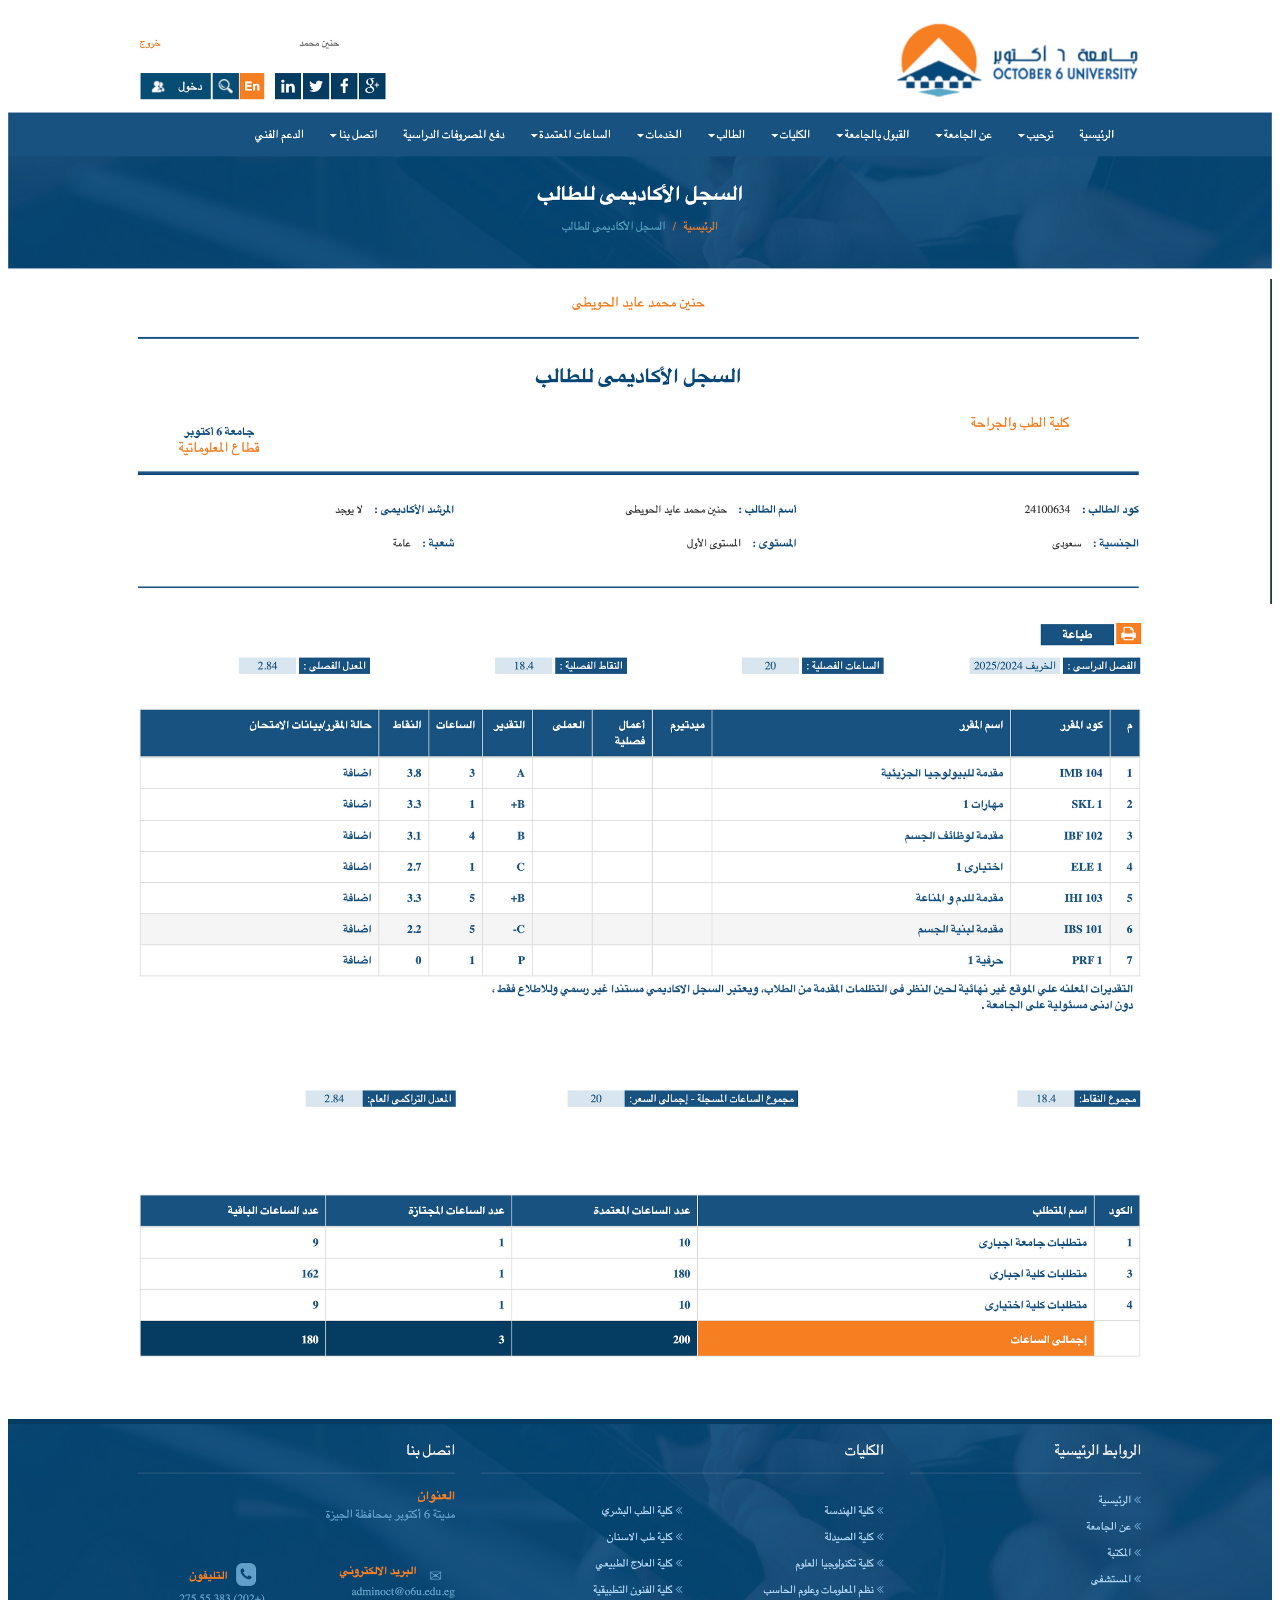
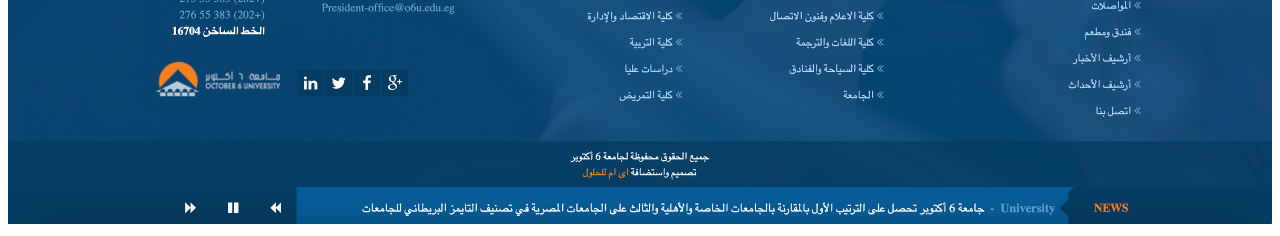
<file: url.html>
<!DOCTYPE html>
<html lang="en">
<head>
    <meta charset="UTF-8">
    <meta name="viewport" content="width=device-width, initial-scale=1.0">
    <title>Document</title>
</head>
<body>
    <div class="container" style="width: 100%;">
        <img src="./images/1.png" alt=""  style="width: 100%;">
        <img src="./images/2.png" alt="" style="width: 100%;">
        <img src="./images/3.png" alt="" style="width: 100%;">
        <img src="./images/4.png" alt="" style="width: 100%;">
        <img src="./images/5.png" alt="" style="width: 100%;">


    </div>
</body>
</html>
</file>
